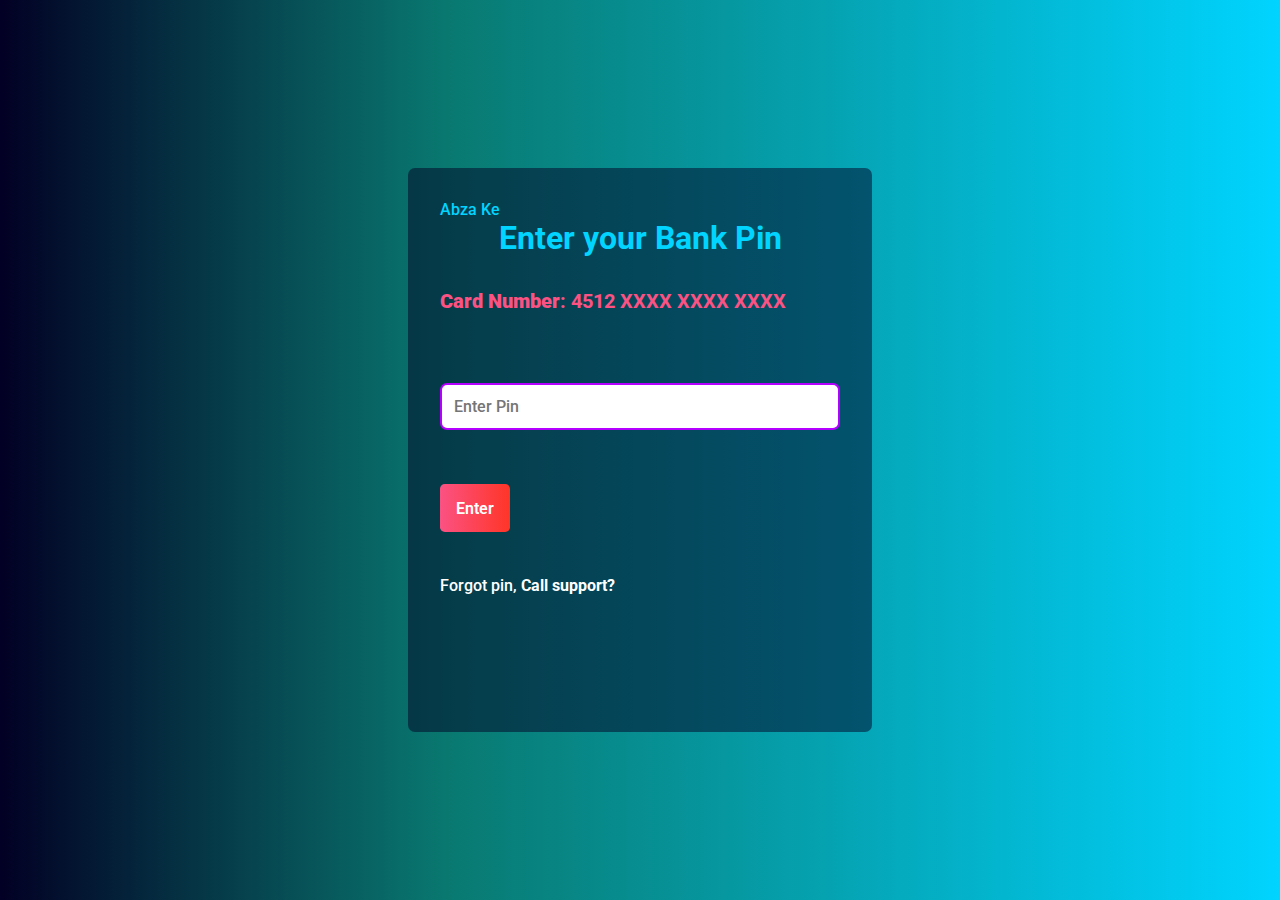
<file: atm/index.html>
<!DOCTYPE html>
<html>
<head>
    <meta charset='utf-8'>
    <meta http-equiv='X-UA-Compatible' content='IE=edge'>
    <title>ATM</title>
    <meta name='viewport' content='width=device-width, initial-scale=1'>
    <link rel='stylesheet' type='text/css' media='screen' href='main.css'>
    
</head>
<body>
    <div class="container" id="login" style="display: block;">
        <form class="form" id="login" >Abza Ke
            <h1 class="form__title" id="pinHeading">Enter your Bank Pin</h1>
            <div class="card_info" id="card_info" style="display: ;">
                <h1><b>Card Number</b>: 4512 XXXX XXXX XXXX</h1>
            </div>
            <div class="form__input-group" id="pinDiv" style="display:block;">
                <input type="password" class="form__input" id="pin1" autofocus placeholder="Enter Pin" maxlength="4"/>
                <button class="form__button btnOK" id="btnEnter" type="button">Enter<img src="./assets/arrow.png"></button>
            </div>
            <div class="trans"><h3 id="pinMsg" class="heading head1" style="color:;"></h3></div>
            <p class="form__text">
                <a href="#" class="form__link">Forgot pin,<b> Call support?</b></a>
            </p>
        </form>
    </div>
        <div class="buttons" style="display: none;" id="btnsScreen">
            <div class="headings">Welcome to your Abza Account</div>
            <div><h1 class="heading" >Please Select your desired transaction</h1></div>
            <div class="buttons-left">
                <button class="btn" id="withdraw">Cash widthdraw</button>
                <button class="btn" id="ballanceInquiry">Check Balance</button>
                <button class="btn" id="deposit">Cash Deposit</button>
            </div>
            <div class="buttons-right">
                <button class="btn" id="billPay">Pay Bills</button>
                <button class="btn" id="transfer">Transfer</button>
                <button class="btn" id="Exit">Exit</button>
            </div>
        </div>
        <div class="transcations" id="transactions" style="display:none">
                <div class="trans"><h1 id="firstText" class="heading head1"></h1></div>
                
                <div id="amounts" style="display:;">
                    <input id="amountIn" type="number"  placeholder="Enter amount Ksh." class="pin form__input" />
                    <button class="form__button btnOK" type="button" id="btnOK"><span id="num">Okay</span></button>
                <div class="trans"><h3 id="secondText" class="heading head1"></h3></div>
                <div class="trans"><h3 class="heading head1" id="amount"></span></h3></div>
                <div class="trans"><button id="lin1" type="button"><h3 class="heading" id="back">Back to main screen</h3></button></div>
            </div>
        </div>
        
        <div class="transactions" id="billPayDiv" style="display:none">
            
            <div class="trans"><h1 id="firstText2" class="heading head1"></h1></div>
            <div id="ref" style="display:block">
                <input id="reffIn" type="number"  placeholder="" class="pin form__input" />
                <button class="btnOK form__button" id="btnReff"><span id="num">Enter</span></button>
            </div>
            <div id="billIn" style="display:none">
                <input id="amountIn2" type="number"  placeholder="" class="pin form__input" />
                <button class="form__button btnOK" id="btnOK2"><span id="num">$</span></button>
            </div>
            <div class="trans"><h3 id="secondText2" class="heading head1"></h3></div>
            <div class="trans"><h3 class="heading head1" id="amount2"></span></h3></div>

            <div class="trans"><a id="lin2" href="#"><h3 class="heading head1" id="back">Back to main secreen</h3></a></div>
           </div>
           
           
        </div>
    

    <script src='./main.js'></script>
</body>
</html>
</file>
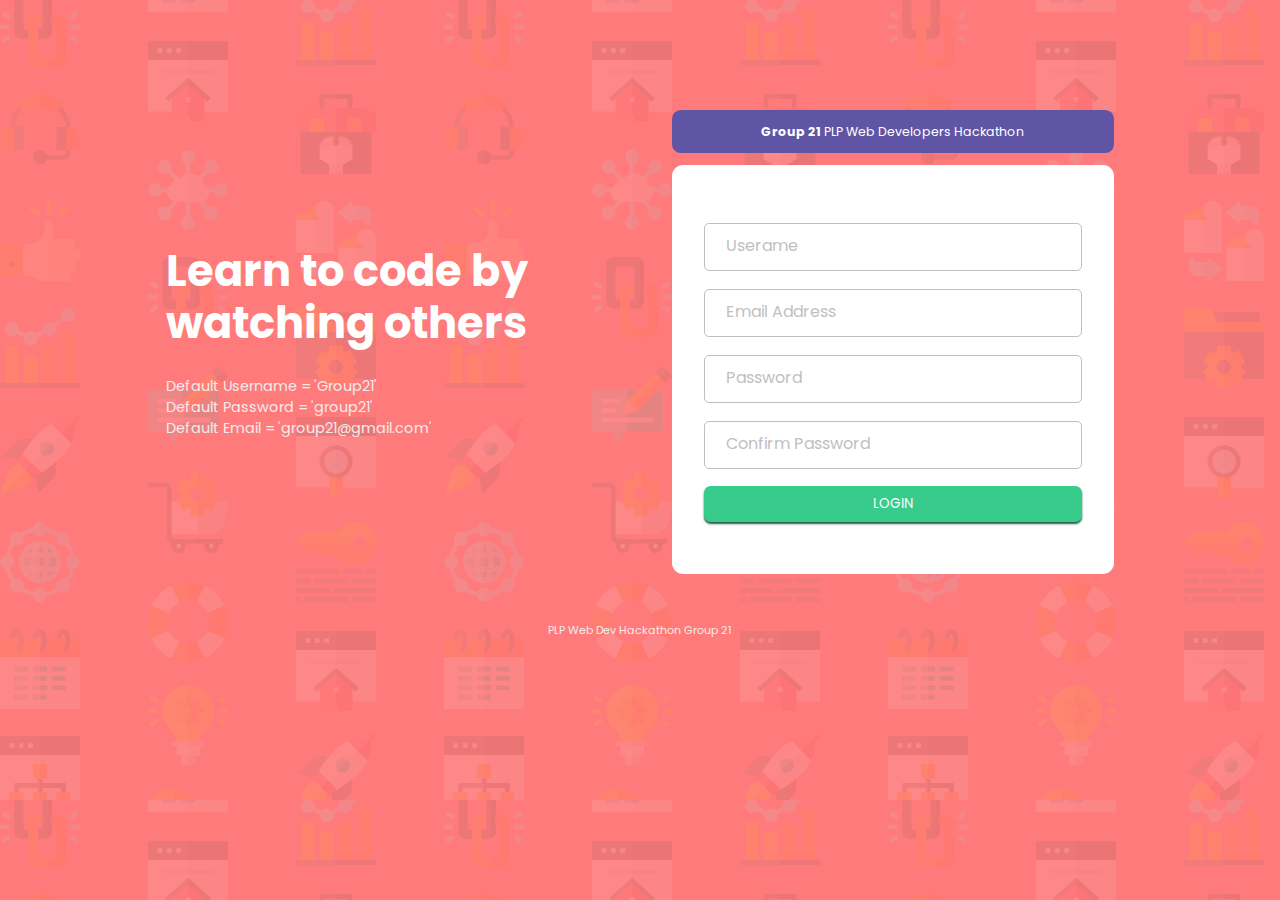
<file: authentification-to-do/index.html>
<!DOCTYPE html>
<html lang="en">
<head>
  <meta charset="UTF-8">
  <meta name="viewport" content="width=device-width, initial-scale=1.0"> <!-- displays site properly based on user's device -->

  <link rel="icon" type="image/png" sizes="32x32" href="./images/favicon-32x32.png">
  
  <title>PLP Web Dev Hackathon</title>
  <link rel="stylesheet" href="style.css">
  <link rel="stylesheet" href="https://cdnjs.cloudflare.com/ajax/libs/font-awesome/5.15.3/css/all.min.css"/>
  <!-- Feel free to remove these styles or customise in your own stylesheet 👍 -->
  <style>
    .attribution { font-size: 11px; text-align: center; }
    .attribution a { color: hsl(228, 45%, 44%); }
  </style>
</head>
<body>
  <div class="container">
    <div class="inner-container">
      <div class="col-1">
        <h1>
        Learn to code by watching others
      </h1>
      <p>
        Default Username = 'Group21'
      </p>
      <p>
        Default Password = 'group21'
      </p>
      <p>
        Default Email = 'group21@gmail.com'
      </p>
      </div>
    <div class="col2">
        <div class="inner shadow">
        <b>Group 21</b> PLP Web Developers Hackathon
    </div>
      
     <form action="todo.html" method="post">
      <div class="form shadow">
        <form action="">
          <div class="field username">
            <div class="input-area">
              <input type="text" placeholder="Userame">
              <i class="error error-icon fas fa-exclamation-circle"></i>
            </div>
            <div class="error error-txt">Username</div>
          </div>
          <div class="field email">
            <div class="input-area">
              <input type="text" placeholder="Email Address">
              <i class="error error-icon fas fa-exclamation-circle"></i>
            </div>
            <div class="error error-txt">Looks like this is not an email</div>
          </div>
          <div class="field password">
            <div class="input-area">
              <input type="password" placeholder="Password">
              <i class="error error-icon fas fa-exclamation-circle"></i>
            </div>
            <div class="error error-txt">Password cannot be empty</div>
          </div>
          <div class="field confirm-password">
            <div class="input-area">
              <input type="password" placeholder="Confirm Password">
              <i class="error error-icon fas fa-exclamation-circle"></i>
            </div>
            <div class="error error-txt">Password and Confirm Password does not match</div>
          </div>
          <input type="submit" value="Login" >
          <a href="todo.html" ></a>
        </form>
        
      </div>
     </form>
    

      </div>
    </div>
      
    <footer>
    <p class="attribution">
      PLP Web Dev Hackathon Group 21
    </p>
  </footer>
  </div>

  <script src="script.js"></script>

</body>
</html>
</file>
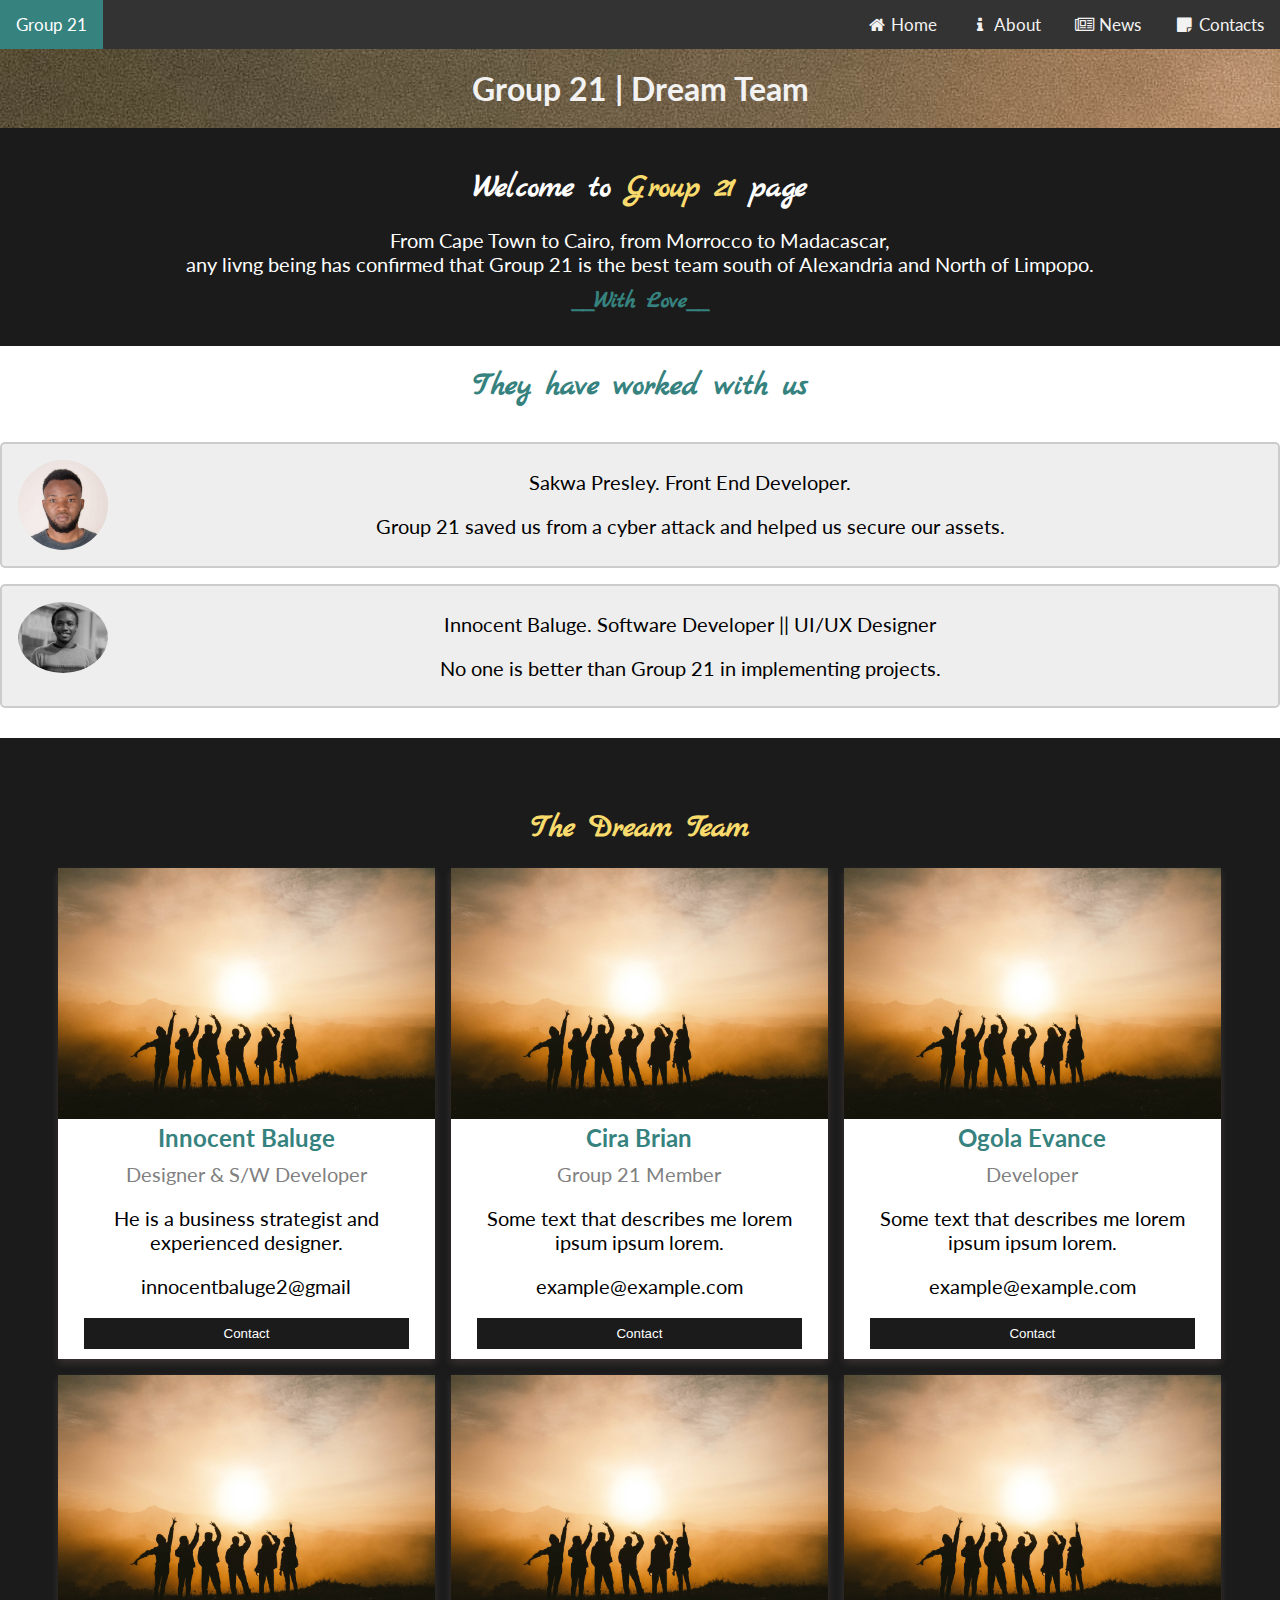
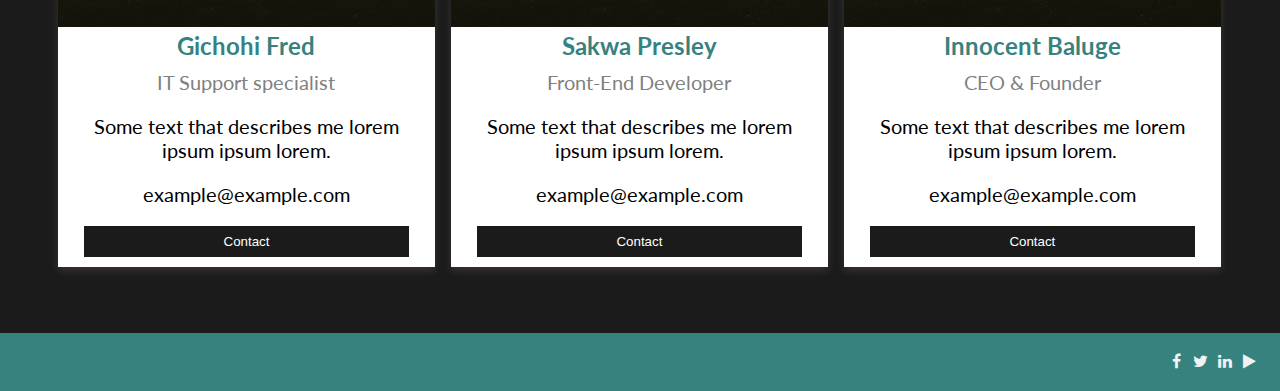
<file: Portofolio-website-challenge/index.html>
<!DOCTYPE html>
<html>
    <head>
        <meta charset="UTF-8">
        <meta http-equiv="X-UA-Compatible" content="IE=edge">
        <meta name="viewport" content="width=device-width, initial-scale=1.0">
    
      <!-- Meta Tags -->
             
        <!-- Webpage Title -->
        <title>Group 21 | Home Page</title>
        <meta name="title" content="Group 21 | Home Page">
        <meta name="description" content="Group 21 Hackathon challenge">
    
        <!-- Open Graph / Facebook -->
        <meta property="og:type" content="website">
        <meta property="og:url" content="">
        <meta property="og:title" content="Group 21 | Home Page">
        <meta property="og:description" content="Group 21 Hackathon challenge">
        
        <!-- Twitter -->
        <meta property="twitter:card" content="summary_large_image">
        <meta property="twitter:url" content="">
        <meta property="twitter:title" content="Group 21 | Home Page">
        <meta property="twitter:description" content="Group 21 Hackathon challenge">
       
        <!-- Styles -->
        <!-- CSS -->
        <link rel="stylesheet" href="css/index.css">
       
        <!-- Scripts -->
        <script src="js/index.js"></script>
    
        <!--Fonts---->
        <link rel="preconnect" href="https://fonts.googleapis.com">
        <link rel="preconnect" href="https://fonts.gstatic.com" crossorigin>
        <link href="https://fonts.googleapis.com/css2?family=Lato:ital,wght@0,400;1,100;1,300;1,400&display=swap" rel="stylesheet">
        <link href="https://fonts.googleapis.com/css2?family=Marck+Script&display=swap" rel="stylesheet">
        
        <!---------fonts----->
        <link rel="stylesheet" href="https://cdnjs.cloudflare.com/ajax/libs/font-awesome/4.7.0/css/font-awesome.min.css">

    </head>
    <body>
        <section class="nav-bar">
            <nav class="nav">
                <div class="topnav" id="myTopnav">
                    <a class="active" href="#home">Group 21</a>
                    <div class="topnav-right">
                      <a href="#description"><i class="fa fa-fw fa-home"></i> Home</a>
                      <a href="#team"><i class="fa fa-fw fa-info"></i> About</a>
                      <a href="#news"><i class="fa fa-fw fa-newspaper-o"></i> News</a>
                      <a href="#contacts"><i class="fa fa-fw fa-sticky-note"></i> Contacts</a>
                      <a href="javascript:void(0);" class="icon" onclick="dropMenu()">
                        <i class="fa fa-bars"></i>
                      </a>
                    </div>
                </div>                  
            </nav>
        </section>

        <section class="header">
            <h1>Group 21 | Dream Team</h1>

        </section>

        <section class="brief-desc" id="description">
            <h1> Welcome to <span style="color: #F9DB6D;">Group 21</span> page</h1>
            <p>From Cape Town to Cairo, from Morrocco to Madacascar, <br>any livng being has confirmed that Group 21 is the best team south of Alexandria and North of Limpopo.</p>
            <h2>__With Love__</h2>
        </section>

        <!------------------Testimonials-------------->
        <section class="testimonials" id="testimonials">
            <h1 style="padding:20px;color: #36827F;font-family: Marck Script;">They have worked with us</h1>

            <div class="container-img">
                <img src="images/team2.jpeg" alt="Avatar" style="width:90px">
                <p><span>Sakwa 	Presley.</span> Front End Developer.</p>
                <p>Group 21 saved us from a cyber attack and helped us secure our assets.</p>
              </div>
              
              <div class="container-img">
                <img src="images/Innocent (3).png" alt="Avatar" style="width:90px">
                <p><span>Innocent Baluge.</span> Software Developer || UI/UX Designer</p>
                <p>No one is better than Group 21 in implementing projects.</p>
            </div>
              
        </section>

        <!---------------------Team----------------------->
        <section class="team" id="team">
            <h1 style="padding:20px;color: #F9DB6D;font-family: Marck Script;">The Dream Team</h1>
            <div class="row">
                <div class="column">
                  <div class="card">
                    <img src="images/team.jpg" alt="Innocent" style="width:100%">
                    <div class="container">
                      <h2>Innocent Baluge</h2>
                      <p class="title">Designer & S/W Developer</p>
                      <p>He is a business strategist and experienced designer.</p>
                      <p>innocentbaluge2@gmail</p>
                      <p><button class="button">Contact</button></p>
                    </div>
                  </div>
                </div>
              
                <div class="column">
                  <div class="card">
                    <img src="images/team.jpg" alt="Brian" style="width:100%">
                    <div class="container">
                      <h2>Cira Brian</h2>
                      <p class="title">Group 21 Member</p>
                      <p>Some text that describes me lorem ipsum ipsum lorem.</p>
                      <p>example@example.com</p>
                      <p><button class="button">Contact</button></p>
                    </div>
                  </div>
                </div>
                
                <div class="column">
                  <div class="card">
                    <img src="images/team.jpg" alt="Evance" style="width:100%">
                    <div class="container">
                      <h2>Ogola Evance</h2>
                      <p class="title">Developer</p>
                      <p>Some text that describes me lorem ipsum ipsum lorem.</p>
                      <p>example@example.com</p>
                      <p><button class="button">Contact</button></p>
                    </div>
                  </div>
                </div>
                <div class="column">
                    <div class="card">
                      <img src="images/team.jpg" alt="Fred" style="width:100%">
                      <div class="container">
                        <h2>Gichohi Fred</h2>
                        <p class="title">IT Support specialist</p>
                        <p>Some text that describes me lorem ipsum ipsum lorem.</p>
                        <p>example@example.com</p>
                        <p><button class="button">Contact</button></p>
                      </div>
                    </div>
                </div>
                <div class="column">
                    <div class="card">
                      <img src="images/team.jpg" alt="Sakwa" style="width:100%">
                      <div class="container">
                        <h2>Sakwa Presley</h2>
                        <p class="title">Front-End Developer</p>
                        <p>Some text that describes me lorem ipsum ipsum lorem.</p>
                        <p>example@example.com</p>
                        <p><button class="button">Contact</button></p>
                      </div>
                    </div>
                </div>
                <div class="column">
                    <div class="card">
                      <img src="images/team.jpg" alt="Team" style="width:100%">
                      <div class="container">
                        <h2>Innocent Baluge</h2>
                        <p class="title">CEO & Founder</p>
                        <p>Some text that describes me lorem ipsum ipsum lorem.</p>
                        <p>example@example.com</p>
                        <p><button class="button">Contact</button></p>
                      </div>
                    </div>
                </div>
            </div>

        </section>


        <!----------Footer--------------->
        <section class="footer-down">
            <div class="footer-right">
                <li><i class="fa fa-fw fa-facebook"></i></li>
                <li><i class="fa fa-fw fa-twitter"></i></li>
                <li><i class="fa fa-fw fa-linkedin"></i></li>
                <li><i class="fa fa-fw fa-play"></i></li>
            </div>
        </section>


    </body>
</html>
</file>
<file: authentification-to-do/style.css>
@import url('https://fonts.googleapis.com/css2?family=Poppins:wght@400;500;600&display=swap');

*{
    margin: 0;
    padding: 0;
    box-sizing: border-box;
    font-family: "Poppins", sans-serif;
}

@media only screen and (min-width: 376px) {
    body {
        width: 100%;
        /* height: 100vh; */
        background-image: url('./images/bg-intro-desktop.png');
        background-color: hsl(0, 100%, 74%) ;
    }

    .container {
        margin-left: 13%;
        margin-right: 13%;
        margin-top: 8.6%;
    }

    .inner-container {
        display: grid;
        grid-template-columns: 1fr 1fr;
        /* grid-template-rows: auto; */
        grid-gap: 4em;
        margin-bottom: 3em;
    }

    .col-1 {
        align-self: center;
        text-align: left;
    }

    h1 {
        color: white;
        font-weight: 700;
        font-size: 2.7em;
        line-height: 1.2em;
        margin-bottom: 0.6em;
    }
    
    p {
        color: rgb(240, 236, 236);
        font-weight: 400;
    }

    .inner {
        text-align: center;
        color: white;
        background-color: hsl(248, 32%, 49%);
        padding: 1em;
        padding-left: 3em;
        padding-right: 3em;
        border-radius: 0.7em;
        margin-bottom: 1em;
        font-size: 0.78em;
    }

    .form {
        background-color: white;
        padding-left: 2em;
        padding-right: 2em;
        padding-top: 3em;
        padding-bottom: 2.5em;
        border-radius: 0.7em;
    }

    div > .form {
        padding-top: 1em;
    }

    .col-1 > p {
        font-weight: 400;
        font-size: 0.9em;
    }
}

@media only screen and (max-width: 375px) {
    body {
        background-image: url('./images/bg-intro-mobile.png');
        background-color: hsl(0, 100%, 74%) ;
        /* font-size: 16px; */
        font-family: Poppins;
    }

    .container {
        margin-left:6%;
        margin-right: 6%;
        margin-top: 20%;
    }
    .inner-container {
        display: grid;
        grid-template-columns: 1fr;
        /* grid-template-rows: auto; */
        /* grid-gap: 2em; */
    }

    .col-1 {
        align-self: center;
        text-align: center;
        margin-top: 0px;
        margin-bottom: 3em;
    }

    h1 {
        color: white;
        font-weight: 700;
        font-size: 1.6em;
        line-height: 1.2em;
        margin-top: 0px;
    }
    
    p {
        color: rgb(240, 236, 236);
        line-height: 1.7em;
        font-size: 2em;
        margin-top: 0.2em;
        padding-top: 0.1em;
    }

    .inner {
        color: white;
        background-color: hsl(248, 32%, 49%);
        padding: 1em;
        padding-left: 3em;
        padding-right: 3em;
        border-radius: 0.7em;
        margin-bottom: 1em;
        color: white;
        background-color: hsl(248, 32%, 49%);
        margin-bottom: 1em;
        text-align: center;
        font-size: 1.1em;
        line-height: 1.6em;
        font-weight: lighter;
    }

    .form {
        background-color: white;
        padding-left: 1.4em;
        padding-right: 1.4em;
        padding-top: 1em;
        padding-bottom: 2.5em;
        border-radius: 0.5em;
        margin-bottom: 5em;
    }
    
    .input {
        padding-top: 1em;
    }
    
    .form-control {
        border-radius: 0.3em;
        width: 100%;
        padding-top: 1.3em;
        padding-bottom: 1.3em;
        padding-left: 1.6em;
        /* border: 1px solid hsl(249, 10%, 26%) ; */
    }
    
    form .submit {
        color: white;
        background-color: hsl(154, 59%, 51%);
        border-radius: 0.5em;
        padding-top: 1.4em;
        padding-bottom: 1.4em;
        cursor: pointer;
        box-shadow: 0 2px 2px hsl(154, 47%, 25%);
        outline: none;
        border-style: none;
        text-transform:uppercase;
        margin-top: 1em;
        margin-bottom: 1em;
        width: 100%;
    }
    
    form .submit:hover {
        background-color: hsl(154, 96%, 55%);
        box-shadow: 0 2px 2px hsl(154, 59%, 51%);
    }
    
    .terms {
        padding-left: 2em;
        padding-right: 2em;
        line-height: 1.5em;
        text-align: center;
        font-size: 0.8em;
        color: hsl(246, 25%, 77%);
    }

    .terms > a {
        /* font-size: 0.6em; */
        color: hsl(0, 100%, 74%);
        text-decoration: none;
        font-weight: bold;
    }

    .col-1 > p {
        font-weight: 400;
        font-size: 1.06em;
        padding-top: 1em;
    }
}


form .field{
    width: 100%;
  }

form .field.shake{
    animation: shake 0.3s ease-in-out;
}

form .field.shake{
    animation: shake 0.3s ease-in-out;
  }
@keyframes shake {
0%, 100%{
    margin-left: 0px;
}
20%, 80%{
    margin-left: -12px;
}
40%, 60%{
    margin-left: 12px;
}
}
form .field .input-area{
    position: relative; 
    width: 100%;
    margin: 0.58em 0;
}

form input{
    width: 100%;
    height: 100%;
    outline: none;
    padding: 1em 1.6em;
    margin-bottom: 0.6em;
    background: none;
    caret-color: #5372F0;
    border-radius: 5px;
    border: 1px solid #bfbfbf;
    /* border-bottom-width: 2px; */
    transition: all 0.2s ease;
  }
form .field input:focus,
form .field.valid input{
    border-color: rgb(32, 32, 32);
}
form .field.shake input,
form .field.error input{
    border-color: #dc3545;
}
.field .input-area i{
    position: absolute;
    top: 50%;
    font-size: 16px;
    pointer-events: none;
    transform: translateY(-50%);
}
.input-area .icon{
    left: 15px;
    color: #bfbfbf;
    transition: color 0.2s ease;
}
.input-area .error-icon{
    right: 15px;
    color: #dc3545;
}
form input:focus ~ .icon,
form .field.valid .icon{
    color: hsl(154, 59%, 51%);
}
form .field.shake input:focus ~ .icon,
form .field.error input:focus ~ .icon{
    color: #bfbfbf;
}
form input::placeholder{
    color: #bfbfbf;
    font-size: 16px;
}
form .field .error-txt{
    color: #dc3545;
    text-align: right;
    margin-top: 5px;
    font-style: italic;
    font-size: small;
}
form .field .error{
    display: none;
}
form .field.shake .error,
form .field.error .error{
    display: block;
}
form .pass-txt{
    text-align: left;
    margin-top: -10px;
}

form input[type="submit"]{
    transition: all 0.3s ease;
    color: white;
    background-color: hsl(154, 59%, 51%);
    border-radius: 0.5em;
    padding-top: 0.6em;
    padding-bottom: 0.6em;
    cursor: pointer;
    box-shadow: 0 2px 2px hsl(154, 47%, 25%);
    outline: none;
    border-style: none;
    text-transform:uppercase;
    margin-bottom: 0.9em;
    width: 100%;
}
form input[type="submit"]:hover{
    background-color: hsl(154, 96%, 55%);
    box-shadow: 0 2px 2px hsl(154, 59%, 51%);
}

    
.terms {
    font-size: 0.6em;
    color: hsl(246, 25%, 77%);
    text-align: center;
}

.terms > a {
    /* font-size: 0.6em; */
    color: hsl(0, 100%, 74%) ;
}
</file>
<file: Portofolio-website-challenge/css/index.css>
*{
    box-sizing: border-box;
    margin: 0;
    padding: 0;
}

h1{
    font-size: 32px;
    font-family: Lato;
    font-weight: 700;
    text-align: center;
    padding: 10px;

}

p{
    font-size: 20px;
    font-family: Lato;
    text-align: center;
    padding: 10px;
}

/***********Nav bar*********************/

.topnav {
    overflow: hidden;
    background-color: #333;
    font-family: Lato;
  }
  
  .topnav a {
    float: left;
    color: #f2f2f2;
    text-align: center;
    padding: 14px 16px;
    text-decoration: none;
    font-size: 17px;
  }
  
  .topnav a:hover {
    background-color: #ddd;
    color: black;
  }
  
  .topnav a.active {
    background-color: #36827F;
    color: white;
  }
  
  .topnav-right {
    float: right;
  }

  .topnav .icon {
    display: none;
  }
  
  @media screen and (max-width: 600px) {
    .topnav a:not(:first-child) {display: none;}
    .topnav a.icon {
      float: right;
      display: block;
    }
  }
  
  @media screen and (max-width: 600px) {
    .topnav.responsive {position: relative;}
    .topnav.responsive .icon {
      position: absolute;
      right: 0;
      top: 0;
    }
    .topnav.responsive a {
      float: none;
      display: block;
      text-align: left;
    }
  }

/**************Banner************/

.header{
    background-image: url("../images/team.jpg");
}

.header h1{
    text-align: center;
    font-family: Lato;
    font-size: 32px;
    padding: 20px;
    color: #f2f2f2;
}


.brief-desc{
    background-color: #1b1b1b;
    padding: 30px;
}

.brief-desc h1{
    color: white;
    font-family: Marck Script;
}
.brief-desc p{
    color: white;
}

.brief-desc h2{
    font-family: Marck Script;
    font-size: 24px;
    text-align: center;
    color: #36827F ;
}

@media screen and (max-width: 600px){
    .header h1{
        font-size: 24px;
    }

}

/*******************Testimonials*************/

.container-img {
    border: 2px solid #ccc;
    background-color: #eee;
    border-radius: 5px;
    padding: 16px;
    margin: 16px 0
  }
  
  .container-img::after {
    content: "";
    clear: both;
    display: table;
  }
  
  .container-img img {
    float: left;
    margin-right: 20px;
    border-radius: 50%;
  }
  
  .ccontainer-img span {
    font-size: 20px;
    margin-right: 15px;
  }
  
  @media (max-width: 500px) {
    .ccontainer-img {
        text-align: center;
    }
    .container-img img {
        margin: auto;
        float: none;
        display: block;
    }
  }

/**Team*/

.team{
    top:100%;
    padding: 50px;
    margin-top: 30px;
    background-color: #1b1b1b;
}

.team h2{

    color: #36827F;
    font-family: Lato;
    text-align: center;
}


.column {
    float: left;
    width: 33.3%;
    margin-bottom: 16px;
    padding: 0 8px;
  }
  
  @media screen and (max-width: 650px) {
    .column {
      width: 100%;
      display: block;
    }
  }
  
  .card {
    box-shadow: 0 4px 8px 0 rgba(190, 145, 145, 0.2);
    background-color: white;
  }
  
  .container {
    padding: 0 16px;
  }
  
  .container::after, .row::after {
    content: "";
    clear: both;
    display: table;
  }
  
  .title {
    color: grey;
  }
  
  .button {
    border: none;
    outline: 0;
    display: inline-block;
    padding: 8px;
    color: white;
    background-color: #1b1b1b;
    text-align: center;
    cursor: pointer;
    width: 100%;
  }
  
  .button:hover {
    background-color: #555;
  }


  /***************Footer**************/
  .footer-right{
    
    left: 0;
    bottom: 0;
    width: 100%;
    background-color: #36827F;
    padding: 20px;
    text-align: right;
 }



.footer-right li {

    display: inline;
    color: #f2f2f2;
    
}
</file>
<file: atm/main.css>
@import url('https://fonts.googleapis.com/css2?family=Abril+Fatface&family=Edu+NSW+ACT+Foundation:wght@400;600;700&family=Poppins:wght@300;400;500;600;700;800&family=Roboto:ital,wght@0,100;0,300;0,400;0,700;1,100;1,700&family=Uchen&display=swap');


/*===============================================================signin styling=========================================================*/
body{
    --color-primary: linear-gradient(90deg, rgba(2,0,36,1) 0%, rgba(9,121,112,1) 35%, rgba(0,212,255,1) 100%);
    --color-primary-dark: #007f67;
    --color-secondary: #252c6a;
    --color-error: #cc3333;
    --color-success: #4bb544;
    --border-radius: 7px;
    --color-focus: #b300ff;
    --box-shadow: 0px 30px 18px -8px rgba(0, 0, 0, 0.2);

    margin: 0;
    height: 100vh;
    display: flex;
    align-items: center;
    justify-content: center;
    
    font-size: 18px;
    background: var(--color-primary);
}

.container{
    width: 400px;
    max-width: 400px;
    height: 500px;
    max-height: 500px;
    margin: 1rem;
    padding: 2rem;
    box-shadow: 0 0 40px var(--box-shadow);
    color: #00d4ff;
    background-color: rgba(2,0,36, 0.5);
    border-radius: var(--border-radius);
}

.container:hover{
    box-shadow: var(--box-shadow);
    transform: scale(1.05, 1.05);
}


.container,
.form__input,
.form__button{
    font: 500 1rem 'Roboto', sans-serif;
}

.form >*:first-child{
    margin-top: 0;
}

.form >*:last-child{
    margin-top: 0;
}

.form__title{
    margin-bottom: 2rem;
    text-align: center;
}

.form__message{
    text-align: center;
    margin-bottom: 1rem;
}

.card_info{
    color: #fb5283;
    font-size: 10px;
}

.form__input-group{
    margin-bottom: 1rem;
}

.form__input{
    display: block;
    width: 100%;
    padding: 0.75rem;
    margin-top: 70px;
    margin-bottom: 30px;
    box-sizing: border-box;
    border-radius: var(--border-radius);
    border: 2px solid #dddddd;
    outline: none;
    background: #eeeeee;
    transition: background 0.2s, border-color 0.2s;

}

.form__input:focus{
    border-color: var(--color-focus);
    background: #ffffff;
}

.form__input-error{
    color: var(--color-error);
    border-color: var(--color-error);
}

.form__input-error-message{
    margin-top: 0.5rem;
    font-size: 0.85rem;
    color: var(--color-error);
}

.form__button{
    width: 70px;
    height: 48px;
    font-size: 1rem;
    background: linear-gradient(to right, #fb5283, #ff3527);
    color: #ffffff;
    font-weight: 600;
    border: none;
    border-radius: 0.3rem;
    cursor: pointer;
    margin: 24px 0 12px;
    transition: 0.5s;
}

.form__button:active{
    transform: scale(0.98);
}

.form__button img{
    width: 60px;
    display: none;
}

.form__button:hover img{
    display: block;
}

.form__button:hover {
    display: block;
}

.form__button:hover{
    width: 100%;
    display: flex;
    align-items: center;
    justify-content: space-between;
    background: var(--color-primary);
}

.form__link{
    color: #fff;
    text-decoration: none;
    cursor: pointer;
}

.form__link:hover{
    text-decoration: underline;
}

/*===============================================================HomePage styling=========================================================*/
body .account{
    width: 900px;
    max-width: 900px;
    height: 500px;
    max-height: 500px;
    margin: 1rem;
    padding: 2rem;
    box-shadow: 0 0 40px var(--box-shadow);
    color: #00d4ff;
    background-color: #cfd6d6;
    border-radius: var(--border-radius);
}

.heading{
    text-align: center;
    margin-bottom: 2rem;
    font: 700 2rem 'Roboto', sans-serif;
}

.button-entry{
    display: grid;
    grid-template-columns: repeat(3, 1fr);
    grid-auto-rows: minmax(100px, auto);
    gap: 20px;
}

.btn{
    width: 100px;
    height: 100px;
}


.buttons-right{
    float:right;
    width:50%;
    display:inline;
}
.buttons-left{
    float:left;
    width:50%;
    display:inline;
}

.btn-text{
    font-size:17px;
    text-align:center;
    font-weight:600;
    padding-left:110px;
    padding-top:2px;
    outline:none;
}
.buttons-left{
    margin-left:160px;
    margin-top:30px;
}
.buttons-right{
    margin-left:0px;
    margin-top:-210px;
    
}

.btn{
    display:flex;
    height:50px;
    width:400px;
    margin-top:20px;
    background-color: transparent;
    position: relative;
    border-radius: var(--border-radius);
    transition: 0.2s;
    
}

.btn:hover{
    box-shadow: var(--box-shadow);
    transform: scale(1.05, 1.05);
    background: var(--color-primary);
    color: white;
}

.btn:active{
    transform: scale(0.98);
}


.transcations{
    width: 400px;
    max-width: 400px;
    height: 500px;
    max-height: 500px;
    background-color: rgba(2,0,36, 0.5);
    border-radius: var(--border-radius);
    box-shadow: 0 0 40px var(--box-shadow);
    margin: 1rem;
    padding: 2rem;
    color: #00d4ff;
}

#transcations,
#billPayDiv {
    width: 400px;
    max-width: 400px;
    height: 500px;
    max-height: 500px;
    margin: 1rem;
    padding: 2rem;
    box-shadow: 0 0 40px var(--box-shadow);
    color: #00d4ff;
    background-color: rgba(2,0,36, 0.5);
    border-radius: var(--border-radius);
}

.buttons .headings{
    
    text-align:center;
    font-family:lato;
    margin-top:40px;
    color: brown;
}

.buttons{
    background: #cfd6d6;
    width: 1200px;
    height: 600px;
    border-radius: var(--border-radius);
    background-image: linear-gradient(124deg, #cfd6d6 50%, #d6ea07 50%);
}

#pinMsg{
    margin-right: 20px;
    color: white;
    font-size: medium;
}

#lin1{
    background: transparent;
    border-radius: var(--border-radius);
    margin: 3rem;
}


#lin1:hover{
    box-shadow: var(--box-shadow);
    transform: scale(1.05, 1.05);
    background:  linear-gradient(124deg, #cfd6d6 50%, #d6ea07 50%);
    color: white;
    
}

#amount,
#firstText,
#secondText,
#amount2{
    font-size: small;
}
</file>
